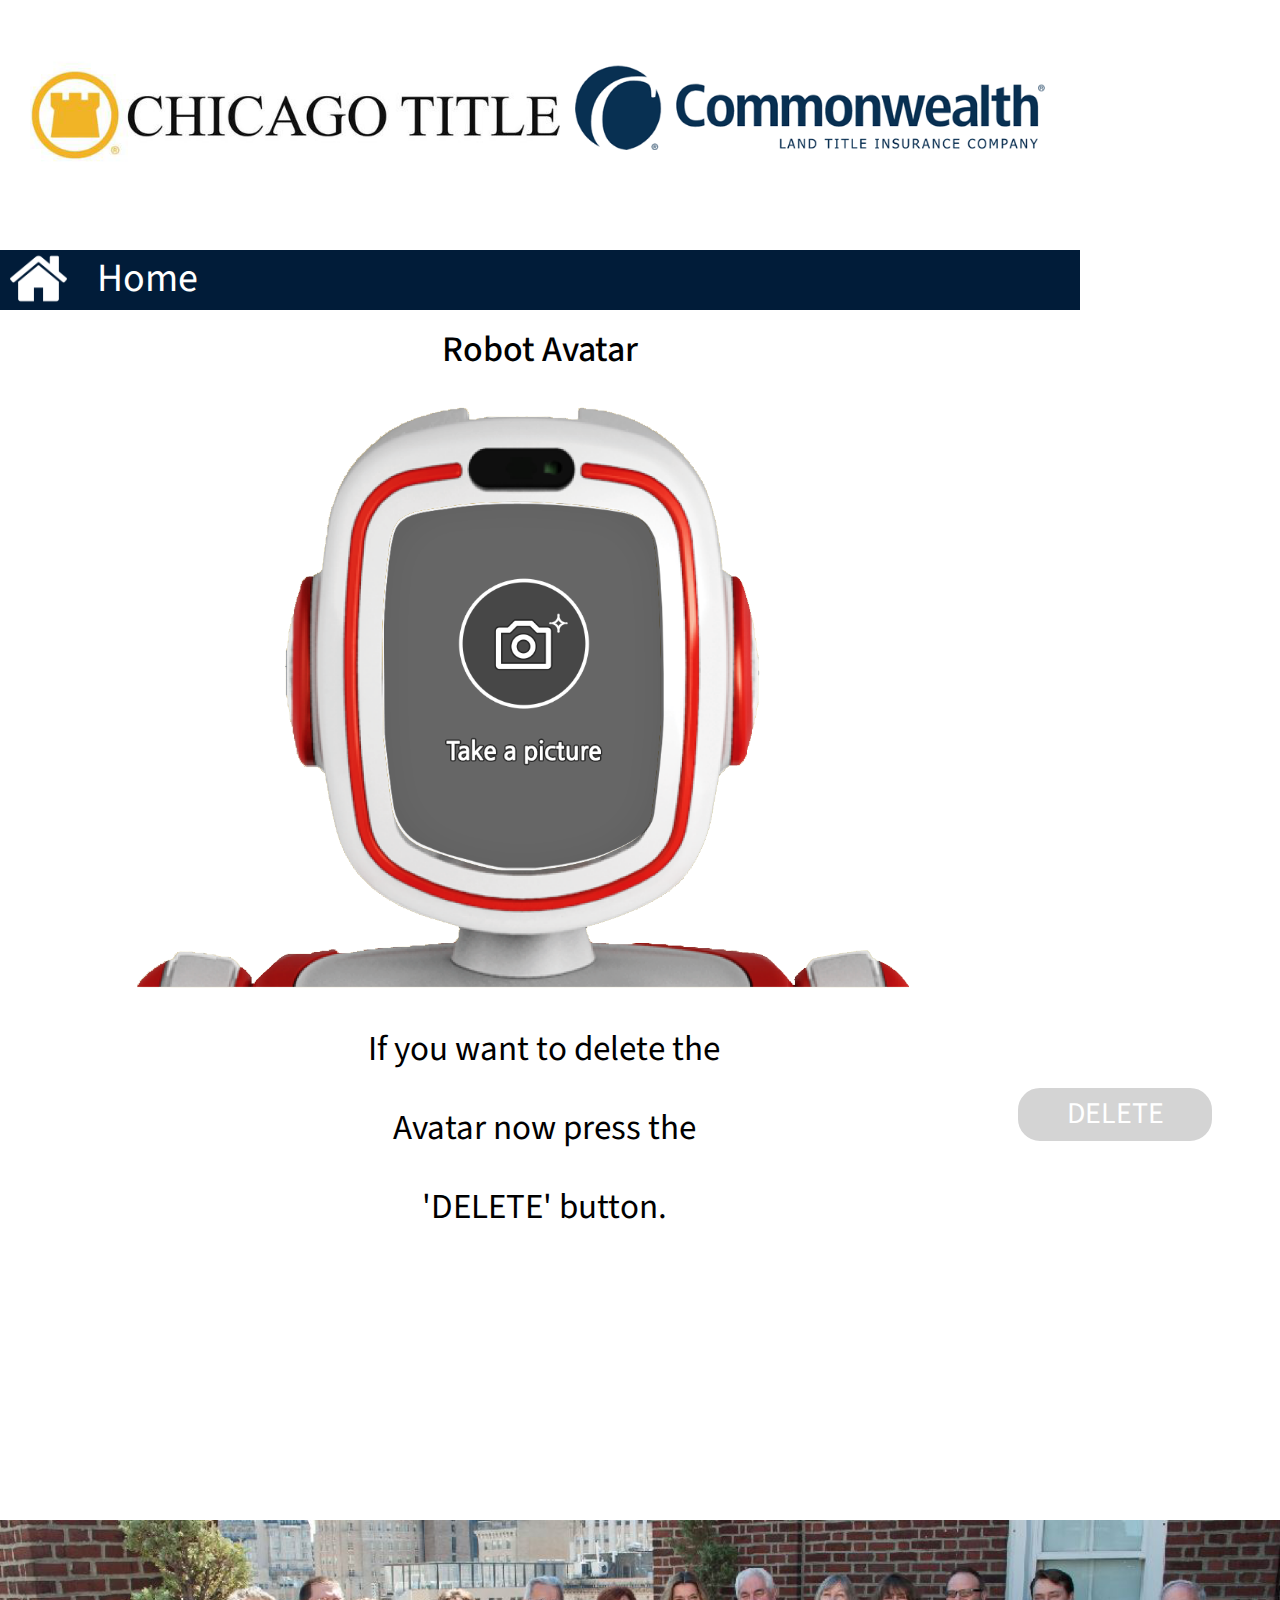
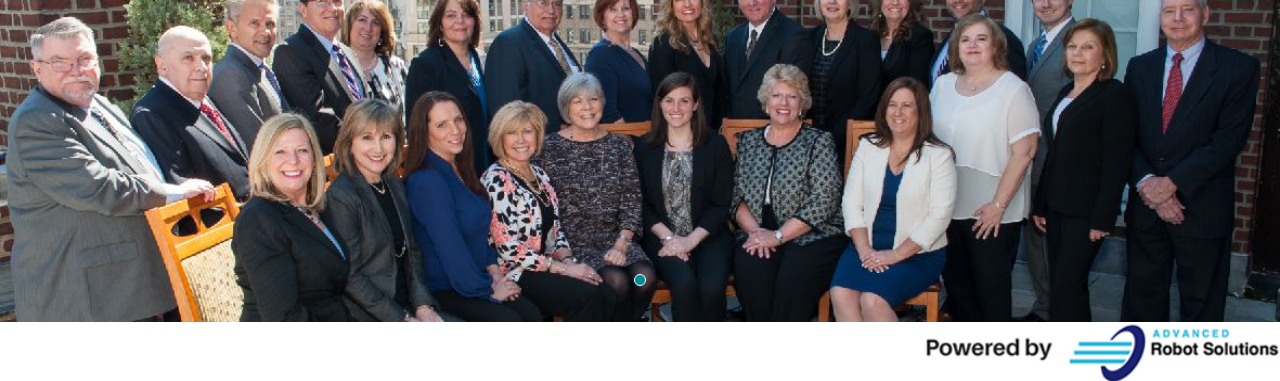
<file: Contents/RobotAvatar/index.htm>
<!DOCTYPE html>
<html>
<head>
<meta content="text/html" charset="utf-8" />
<meta http-equiv="X-UA-Compatible" content="IE=10" />

  <link rel="stylesheet" type="text/css" href="RobotAvatar.css" />

  <script language="JavaScript" type="text/javascript" src="../../Scripts/FlashPlayer.js"></script>
  <script language="JavaScript" type="text/javascript" src="../../Scripts/BaseCommand.js"></script>
  <script language="JavaScript" type="text/javascript" src="../../Scripts/BaseEvent.js"></script>
  <script language="JavaScript" type="text/javascript" src="RobotAvatar.js"></script>
  <script language="JavaScript" type="text/javascript" src="../../Scripts/custom.js"></script>

    <script src="../../Scripts/jquery-3.3.1.min.js"></script>
    <script language="JavaScript" type="text/javascript" src="../../maincontents.js"></script>
    <script src="../../boots/js/bootstrap.min.js"></script> 


  
  <link rel="stylesheet" href="../../boots/css/bootstrap.min.css">
  <link href="../../css/Main.css" rel="stylesheet" type="text/css" />

  
</head>

<body onload="JSMain()" onbeforeunload="JSUnload()"  style="padding: 0; margin: 0; background-repeat: no-repeat; width: 1080px; height: 1920px; " class="noselect unselectable">
<header>
  <div class="logo">
    <img onclick="FC_ContentsCall('Home')" src="../../assets/logo.png">
  </div>
      <span class="col-sm-4" style="text-align: left; color: #3c3c3c">
        <!--<div id= 'appcity'></div>
          <div id="content_air"></div>
          <div id="content_date" ></div>
          <span id="condition"></span>
        <div>
            <img id ="image-zoom" style="width: 50px" src="">
             <span id="temp" ></span>
        </div>-->
        <img src="../../assets/commonwealth-land-title.png" width="470">
        
    </span>
</header>

<nav>
  <span class="home-text" onclick="FC_ContentsCall('Home')"><img class="home" src="../../assets/icons/home.png" alt="home" >Home</span>
  <!--<h2 class="lang-text">Choose a Language</h2>
  <div class="nav-language">
    <button onclick="LanguageChange('english');" id="btn_english" class="btn-english">English</button>
    <button onclick="LanguageChange('spanish');" id="btn_spanish" class="btn-spanish">Español</button>
  </div>-->
</nav>


<div class="main">
  <div class="canvas">
    <canvas id="camImage" width="800" height="520"></canvas>
  </div>

  <div class="bg">
    <h1 class="titleAvatar" style="">Robot Avatar</h1>
    <img src="Image/bg-new.png">
    <p class="deltext" id="deltext" style="">If you want to delete the Avatar now press the 'DELETE' button.</p>
  </div>

  <div class="shot" id="shot">
    <img id="shot" src="Image/avatar_shot_nor.png" onclick="shot()">
  </div>

   <div class="frame" id="frame" style="display: none">
    <img src="Image/avatar_frame.png">
  </div>
  
  <div class="number" id="number" style="display: none">
    <img id="number_img" src="Image/3_re.png">
  </div>
 
  <div class="delete">
    <button  onclick="del()" id="delete" disabled>DELETE</button>
  </div>
</div>

<footer style="top:1520px;">

      <div id="myCarousel" class="carousel slide carousel-fade" data-ride="carousel">
    <!-- Indicators -->
        <ol class="carousel-indicators">
          <li data-target="#myCarousel" data-slide-to="0" class="active"></li>
          <!--<li data-target="#myCarousel" data-slide-to="1"></li>-->
          <!--<li data-target="#myCarousel" data-slide-to="2"></li>-->
          <!--<li data-target="#myCarousel" data-slide-to="3"></li>-->
          <!--<li data-target="#myCarousel" data-slide-to="4"></li>-->
          <!--<li data-target="#myCarousel" data-slide-to="5"></li> -->
        </ol>

        <!-- Wrapper for slides -->
        <div class="carousel-inner " id="slide" role="listbox">

          <div class="item active">
            <img class="fixed-height" src="../../images/slider/1.png" width="460" height="345">
            <div class="carousel-caption">
              <h3></h3>
              <p></p>
            </div>
          </div>
          

        </div>   
    </div>
  
    <img src="../../assets/bottom-line.png" onclick="ShowPopup()">
</footer>
<script language="JavaScript" type="text/javascript" src="../Common/Scripts/common-inner.js"></script>
</body>
<script type="application/javascript">
    if(readCookie("CurrentLanguage") === "English")
    {
        LanguageChange('english');
    }
    else if(readCookie("CurrentLanguage") === "Spanish")
    {
        LanguageChange('spanish');
    }
</script>
</html>
</file>
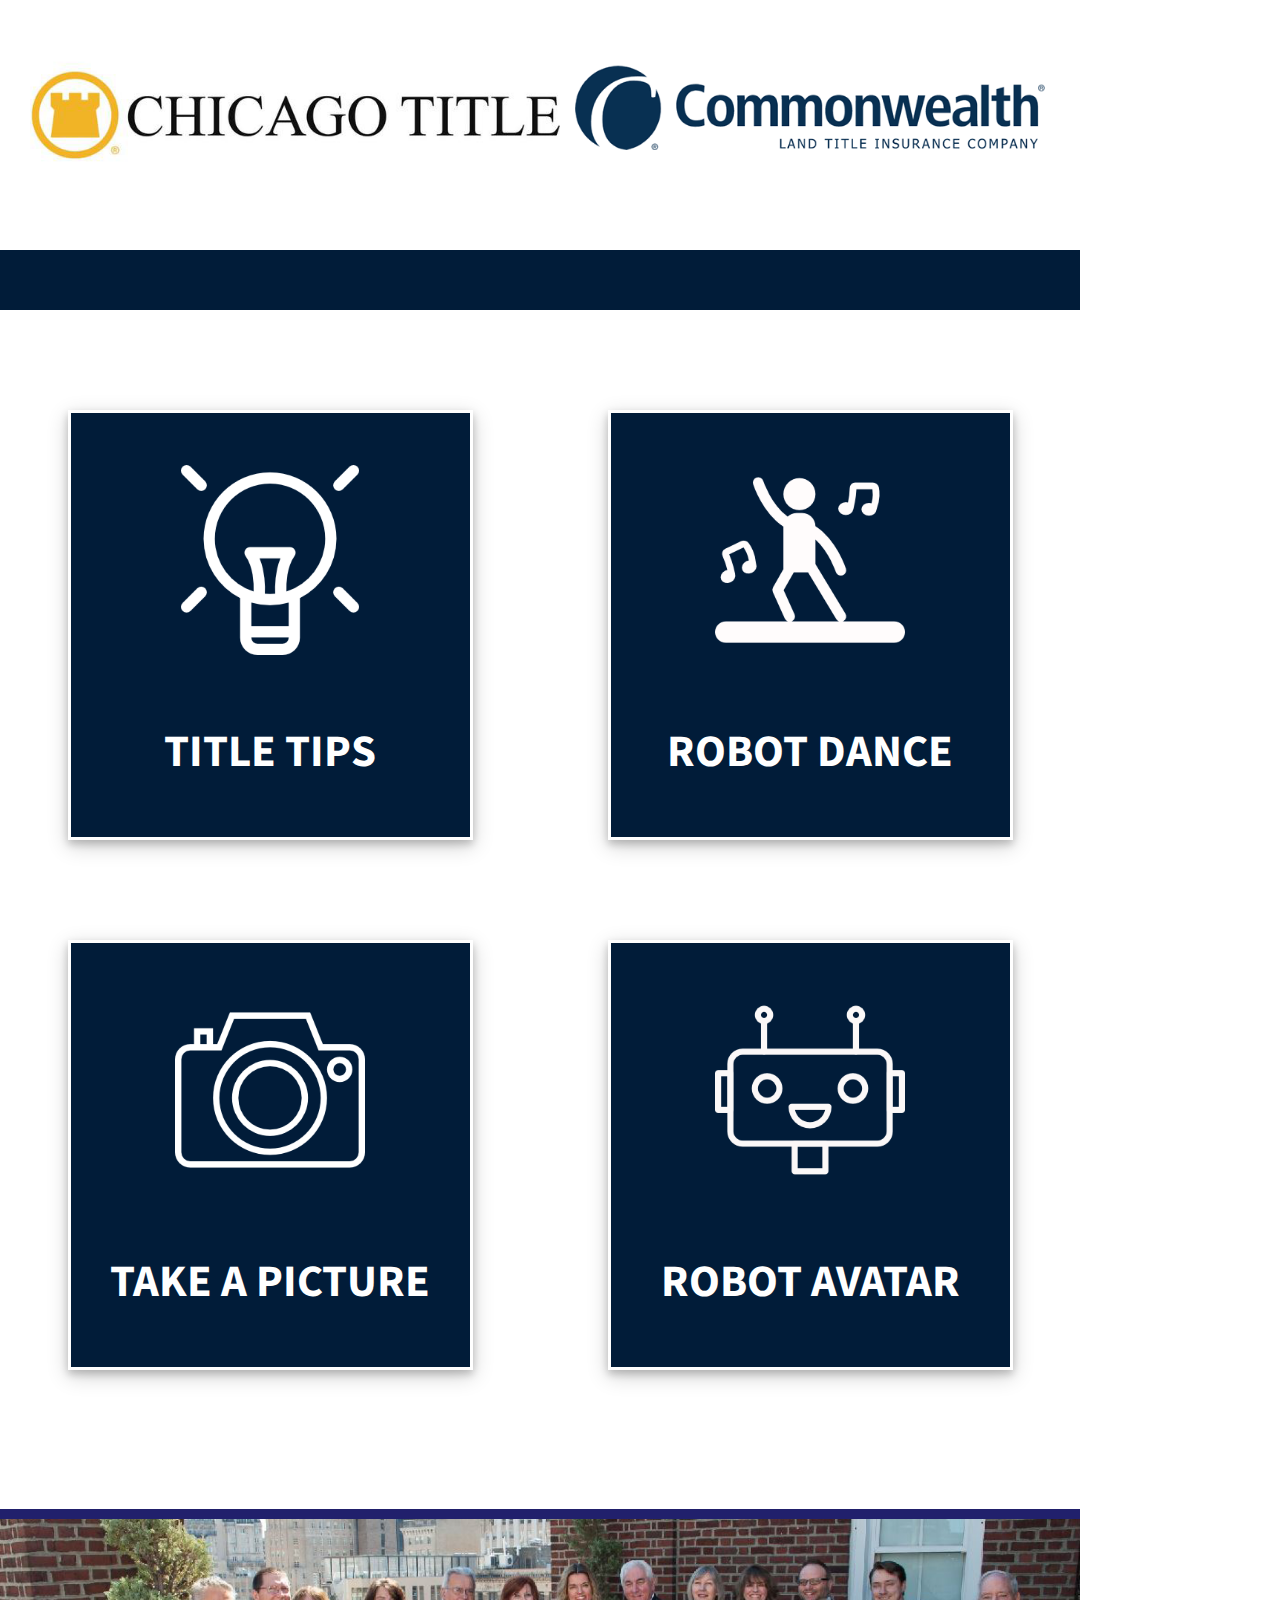
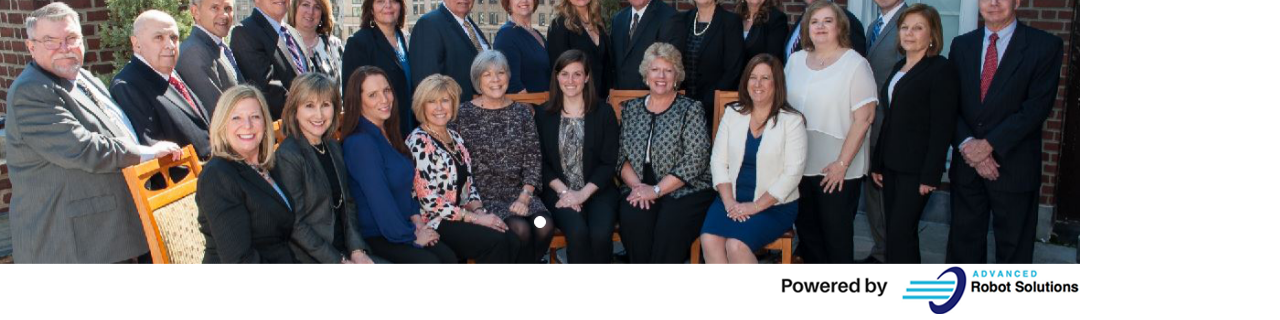
<file: maincontents.htm>
﻿<!DOCTYPE html>
<html>
<head>
    <meta content="text/html" charset="utf-8"/>
    <meta http-equiv="X-UA-Compatible" content="IE=10"/>

    <script language="JavaScript" type="text/javascript" src="Scripts/BaseCommand.js"></script>
    <script language="JavaScript" type="text/javascript" src="Scripts/BaseEvent.js"></script>
    <script language="JavaScript" type="text/javascript" src="Scripts/LogConsole.js"></script>
    <script language="JavaScript" type="text/javascript" src="Scripts/Language.js"></script>
    <script language="JavaScript" type="text/javascript" src="Scripts/custom.js"></script>
    <script type="text/javascript" src="Scripts/jquery-3.3.1.min.js"></script>
    <script language="JavaScript" type="text/javascript" src="maincontents.js"></script>
    <script src="boots/js/bootstrap.min.js"></script> 
    <link rel="stylesheet" href="boots/css/bootstrap.min.css">

    <link href="css/Main.css" rel="stylesheet" type="text/css"/>
</head>


<body  onbeforeunload="JSUnload()" ondragstart="return false;" ondrop="return false;" style="-ms-user-select:none;" oncontextmenu="return false;">

<header>
    <div class="logo">
        <img onclick="FC_ContentsCall('Config')" src="assets/logo.png">
    </div>

    <span class="col-sm-4" style="text-align: left; color: #3c3c3c">
        <!--<div id= 'appcity'></div>
          <div id="content_air"></div>
          <div id="content_date" ></div>
          <span id="condition"></span>
        <div>
            <img id ="image-zoom" style="width: 50px" src="">
             <span id="temp" ></span>
        </div>-->
        <img src="assets/commonwealth-land-title.png" width="470">
        
    </span>

</header>

<nav>

</nav>

<section class="main-content" style="height: 63%; ">
   <!--<h1 onclick="FC_ContentsCall('Welcome')" class="title">PRESS HERE TO START</h1>-->
    <div class="main-menu-matrix">
      
        <table>
            <tr>
                <td>
                    <button onclick="FC_ContentsCall('Tips')" class="r1c0">
                    <img src="assets/icons/elemental-tip.png" style=""><br><br>
                        <a id="txt_take_selfie">TITLE TIPS</a>
                    </button>
                </td>
                <td>
                    <button onclick="FC_ContentsCall('Dance')" class="r1c0">
                    <img src="assets/icons/dance.png"><br><br>
                        <a id="txt_take_selfie">ROBOT DANCE</a>
                    </button>
                </td>
                <!--<td>
                    <button onclick="FC_ContentsCall('Products')" class="r0c1">
                    <img src="assets/icons/loupe.png"><br>
                        <a id="txt_shopping">PRODUCTS</a>
                    </button>
                </td>
                <td>
                    <button onclick="FC_ContentsCall('Survey')" class="r0c1">
                    <img src="assets/icons/survey.png"><br>
                        <a id="txt_shopping" style="">SURVEY</a>
                    </button>
                </td>-->
            </tr>
            
            <tr>
                <td>
                    <button onclick="FC_ContentsCall('Selfie')" class="r0c1">
                    <img src="assets/icons/camera.png"><br><br>
                        <a id="txt_shopping">TAKE A PICTURE</a>
                    </button>
                </td>
                <td>
                    <button onclick="FC_ContentsCall('Avatar')" class="r0c2">
                    <img src="assets/icons/android.png"><br><br>
                        <a id="txt_robot_avatar">ROBOT AVATAR</a>
                    </button>
                </td>
                
                
            </tr>
        </table>
    </div>

</section>

<footer>

      <div id="myCarousel" class="carousel slide carousel-fade" data-ride="carousel">
    <!-- Indicators -->
        <ol class="carousel-indicators">
          <li data-target="#myCarousel" data-slide-to="0" class="active"></li>
          <!--<li data-target="#myCarousel" data-slide-to="1"></li>-->
          <!--<li data-target="#myCarousel" data-slide-to="2"></li>-->
          <!--<li data-target="#myCarousel" data-slide-to="3"></li>-->
          <!--<li data-target="#myCarousel" data-slide-to="4"></li>-->
          <!--<li data-target="#myCarousel" data-slide-to="5"></li> -->
        </ol>

        <!-- Wrapper for slides -->
        <div class="carousel-inner " id="slide" role="listbox">

          <div class="item active">
            <img class="fixed-height" src="images/slider/1.png" width="460" height="345">
            <div class="carousel-caption">
              <h3></h3>
              <p></p>
            </div>
          </div>


        </div>   
    </div>
  
    <img src="assets/bottom-line.png" onclick="ShowPopup()">
</footer>
<div id="dialog-overlay"></div>
<div id="dialog-box">

</div>

<script type="application/javascript">
    if(readCookie("CurrentLanguage") === "English")
    {
        LanguageChange('english');
    }
    else if(readCookie("CurrentLanguage") === "Spanish")
    {
        LanguageChange('spanish');
    }
    /*function redirectToSS(){
        window.location.href = "maincontents.htm";
    }
    var tempTime=setTimeout(redirectToSS,60000);

    $(document).click(function(event) {
        clearTimeout( tempTime );
        tempTime=setTimeout(redirectToSS,240000);
    });*/
</script>

</body>
</html>
</file>
<file: Contents/RobotAvatar/RobotAvatar.css>
@font-face {
    font-family: Bukra-Regular;
    src: url(../../css/Fonts/OpenSans-Regular.ttf);
}
@font-face {
    font-family: Bukra-Light;
    src: url(../../css/Fonts/OpenSans-Light.ttf);
}
body{
	//font-family: 'Bukra-Light' !important;
/*font-weight: bold;*/
}
body {
	margin: 0;
	padding: 0;
	//overflow: hidden;
}
.home{
	float: left;
	height: 57px;
	padding-right: 30px;

}


.main{
	background-color: white;
    min-height: 1150px;
	padding-top: 40px;}

.bg {
	margin: 0;
	padding: 0;
	position: absolute;
	/*top: 200px;*/
	top: 310px;
	margin-bottom: 50px;
}
.bg img{
	width: 1080px;
	/*height: 715px;*/
}

.canvas {
	position: absolute;
    /*left: 283px;*/
    /* z-index: -2; */
    /*top: 560px;
    height: 394px;
    width: 281px;*/
    left: 280px;
    top: 423px;
}

.frame {
	position: absolute;
	left: 327px;
    top: 428px;
}

#frame {
	/* display: none; */
	width: 280px;
}

.number {
	position: absolute;
	/*left: 362px;
	/*top: 549px;
	top:730px;*/
	left: 463px;
    top: 578px;
}

#number {
	/* display: none; */
}

.shot {
	position: absolute;
    left: 384px;
    /* top: 474px; */
    top: 503px;
}
.shot img{
	width: 280px;
    /*height: 401px;*/
}

.delete {
	position: absolute;
	right: 65px;
	top: 1085px;
}
.delete button{
	background-color: #d4d4d4;
	width: 200px;
	font-size: 30px;
	border-radius: 25px;
	padding: 5px;
	border: solid #ffffff;
}
.img-home {
	position: absolute;
	z-index: 99;
	margin-top: -64px;
	/*cursor: pointer;*/
	height: 66px;
}
footer {
	position: absolute;
	bottom: 372px !important;
}
.titleAvatar{
	background-color: white;
    padding: 20px 0;
    text-align: center;
    margin: 0;
    color: black;
}
#change-us, #change-ar{text-decoration: none;}
.deltext{
	    color: black;
    position: absolute;
    top: 700px;
    left: 350px;
    font-size: 35px;
    width: 388px;
    line-height: 79px;
    text-align: center;
    }

     a {
    color: #008a97 !important;
}
 #change-us, #change-ar{padding: 0px 10px 5px 10px !important; border-radius: 5px;text-decoration: none;}
 .active{
    color: rgb(255, 255, 255) !important;
 background: #008a97 !important;
  }
</file>
<file: css/Main.css>
@charset "utf-8";
/* CSS Document */

@import url('https://fonts.googleapis.com/css?family=Orbitron');
@import url('https://fonts.googleapis.com/css?family=Source+Sans+Pro');

a{
	/*color: white;*/
}

body{
	padding: 0;
	margin: 0;
	background-repeat: no-repeat;
	width: 1080px;
	height: 1920px;
	//overflow: hidden;
	font-family: 'Source Sans Pro', sans-serif;
	color: #ffffff;
}

header
{
	padding-top: 50px;
	height: 13%;
	background-color: #ffffff;
}

header .logo {
	text-align: center;
	float: left;
	padding: 10px 0 0 30px;
}

header .logo img {
	width: 530px;
}


nav {
	height: 60px;
	background-color: #011c39;
}

nav .nav-language {
	float: right;
	text-align: center;
}
.lang-text{
	color: white;
	width: 400px;
    position: absolute;
    right: 300px;
    margin-top: 6px;
    font-size: 40px;
}
nav .nav-language button {
	border-radius: 25px;
	font-size: 25px;
	border: solid #ffffff;
	width: 130px;
	margin: 5px 10px 2px 0;
	padding: 5px;
}



.main-content {
	/*background-image: url("../assets/background.png");
	background-repeat: no-repeat;
	background-size: cover;*/
	height: 63%;
	border-bottom:10px solid;
	border-bottom-color: #21206c;
}

.main-content .main-menu-matrix {
	width: 100%;
	text-align: center;
	padding-top: 100px;
	padding-bottom: 100px;
}

.main-menu-matrix table {
	width: 100%;
}

.main-menu-matrix table button {
	margin-bottom: 100px;
	background-color:  #011c39;
	width: 405px;
    height: 430px;
	border: none;
	box-shadow: 0 4px 8px 0 rgba(0, 0, 0, 0.2), 0 6px 20px 0 rgba(0, 0, 0, 0.19);
	
	font-size: 45px;
	text-align: center;
	border: solid;
	border-color: white;
}
.main-menu-matrix table button a{
	color: white !important;
	font-weight: bold;

}

.main-menu-matrix table button img {
	width: 190px;
}




footer {
	height: 20%;
	width: 100%;
}

footer img {
	width: 100%;
	max-height: 402px;
}
#myCarousel{

}

.fade {
	-webkit-animation-name: fade;
	-webkit-animation-duration: 1.5s;
	animation-name: fade;
	animation-duration: 1.5s;
}

@-webkit-keyframes fade {
	from {opacity: .4}
	to {opacity: 1}
}

@keyframes fade {
	from {opacity: .4}
	to {opacity: 1}
}
.slideshow-container {
max-width: 1000px;
	height: 100%;
	position: relative;
	margin: auto;
}

.date-time{
	float: right !important;margin-top: 50px;float: right;text-align: center;font-size: 30px;color: black;
}
.date-time p{
	margin-bottom: 0;
}

a.button {
	/* styles for button */
	margin:10px auto 0 auto;
	text-align:center;
	display: block;
	width:100px;
	padding:  10px ;
	color: #fff;
	text-decoration: none;
	font-weight: bold;
	line-height: 1;
	font-size: 30px;

	/* button color */
	background-color: #b92c28;

	/* css3 implementation :) */
	/* rounded corner */
	-moz-border-radius: 5px;
	-webkit-border-radius: 5px;

	/* drop shadow */
	-moz-box-shadow: 0 1px 3px rgba(0,0,0,0.5);
	-webkit-box-shadow: 0 1px 3px rgba(0,0,0,0.5);

	/* text shaow */
	text-shadow: 0 -1px 1px rgba(0,0,0,0.25);
	border-bottom: 1px solid rgba(0,0,0,0.25);
	position: relative;
	cursor: pointer;

}


#dialog-box .dialog-content p {
	font-weight:700; margin:0;
}

#dialog-box .dialog-content ul {
	margin:10px 0 10px 20px;
	padding:0;
	height:50px;
}

#dialog-box .dialog-content {
	/* style the content */
	max-height: 1200px;
	overflow: hidden;
	text-align:left;
	padding:10px;
	margin:13px;
	color:#666;
	font-family:arial;
	font-size:11px;
}

#dialog-overlay {

	/* set it to fill the whil screen */
	width:100%;
	height:100%;

	/* transparency for different browsers */
	filter:alpha(opacity=50);
	-moz-opacity:0.5;
	-khtml-opacity: 0.5;
	opacity: 0.5;
	background:#000;

	/* make sure it appear behind the dialog box but above everything else */
	position:absolute;
	top:0; left:0;
	z-index:3000;

	/* hide it by default */
	display:none;
}

#dialog-box {

	/* css3 drop shadow */
	-webkit-box-shadow: 0px 0px 10px rgba(0, 0, 0, 0.5);
	-moz-box-shadow: 0px 0px 10px rgba(0, 0, 0, 0.5);

	/* css3 border radius */
	-moz-border-radius: 5px;
	-webkit-border-radius: 5px;

	background:#eee;
	/* styling of the dialog box, i have a fixed dimension for this demo */
	width:850px;


	/* make sure it has the highest z-index */
	position:absolute;
	top: 20% !important;
	z-index:5000;

	/* hide it by default */
	display:none;
}

#appcity{
	font-weight: bold;
	 font-size: 25px;
}
#content_air,#content_date,#condition{
	font-size: 30px;
}
#temp{
	font-size: 25px;
	 font-weight: bold;
}

.home-text{
	font-size: 40px;
	padding-left: 10px;
	color: white;
	float: left;
}
.title{
	background-color: #e03d40;
	height: 90px;
    font-size: 60px;
    line-height: 85px;
    width: 80%;
    margin: auto;
    text-align: center;
    margin-top: 100px;
}
iframe{border: none;}

#myVideo {
    width: 1080px;
}
</file>
